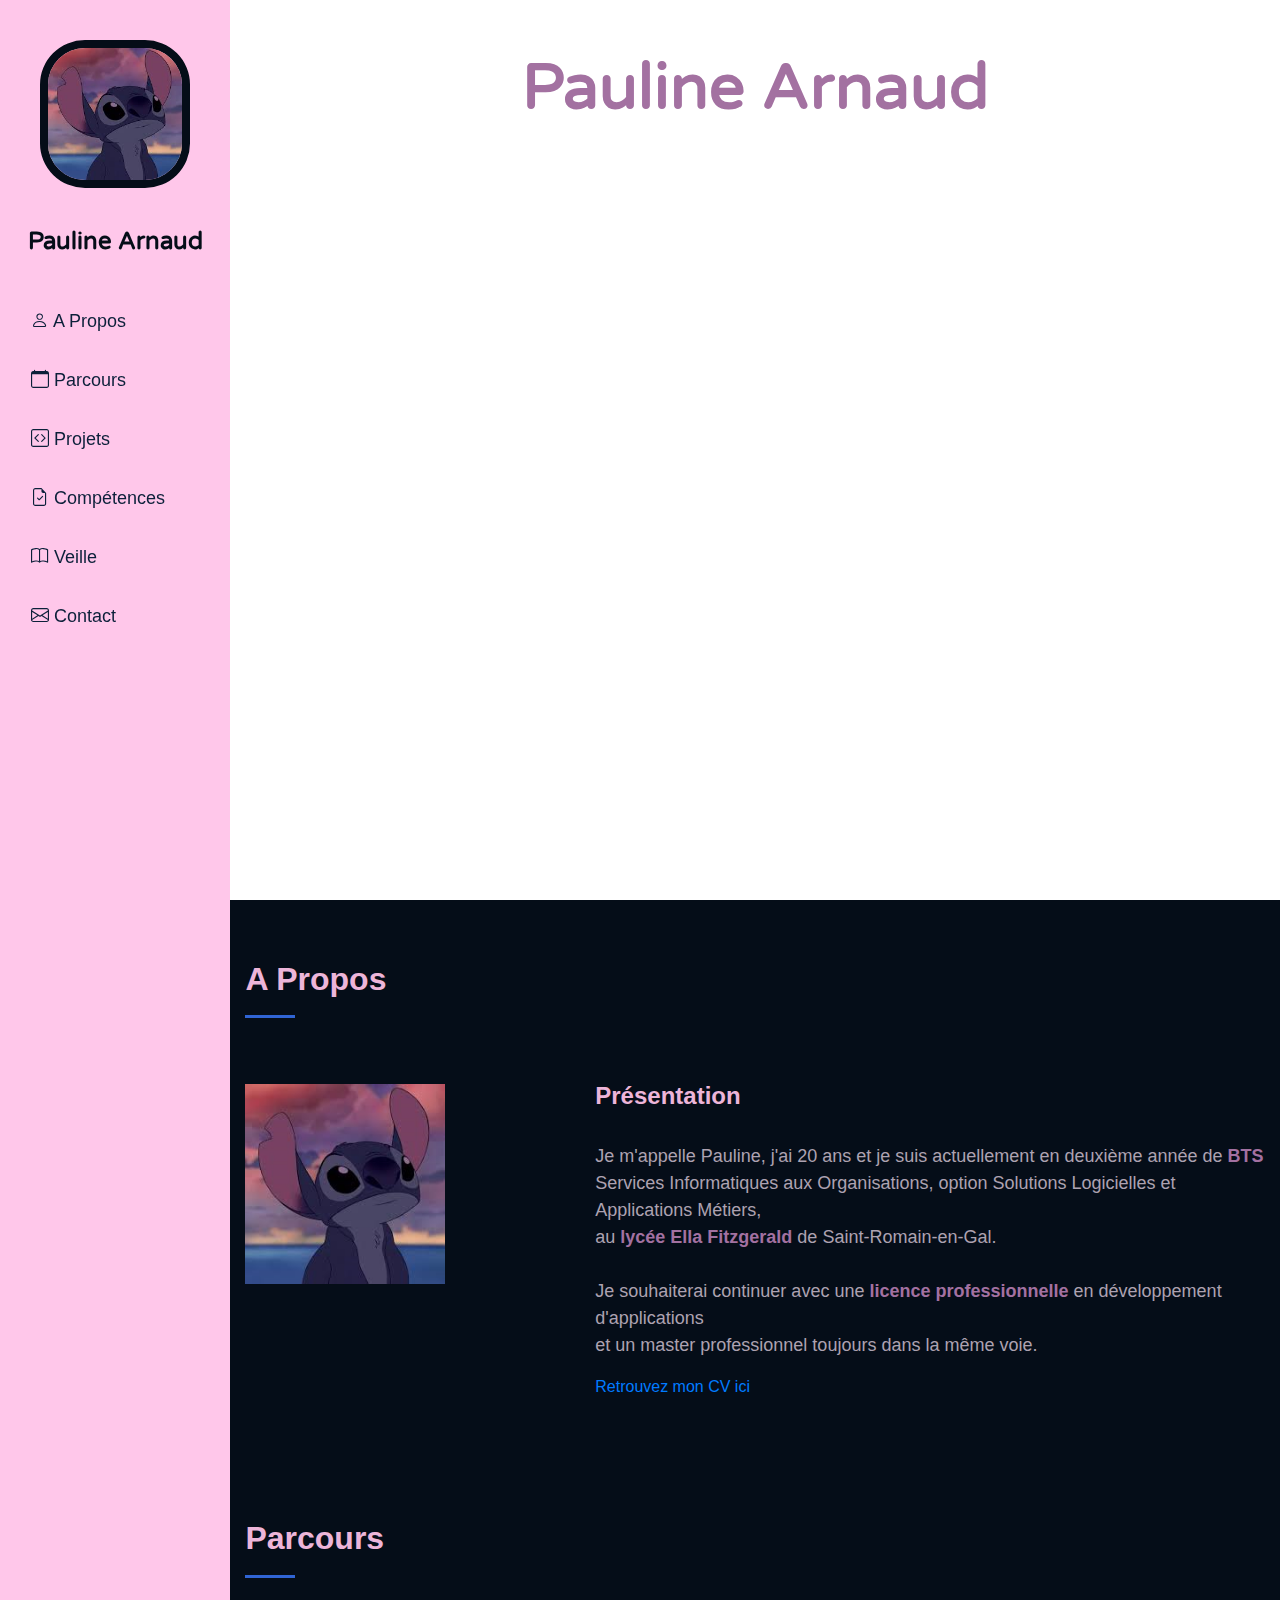
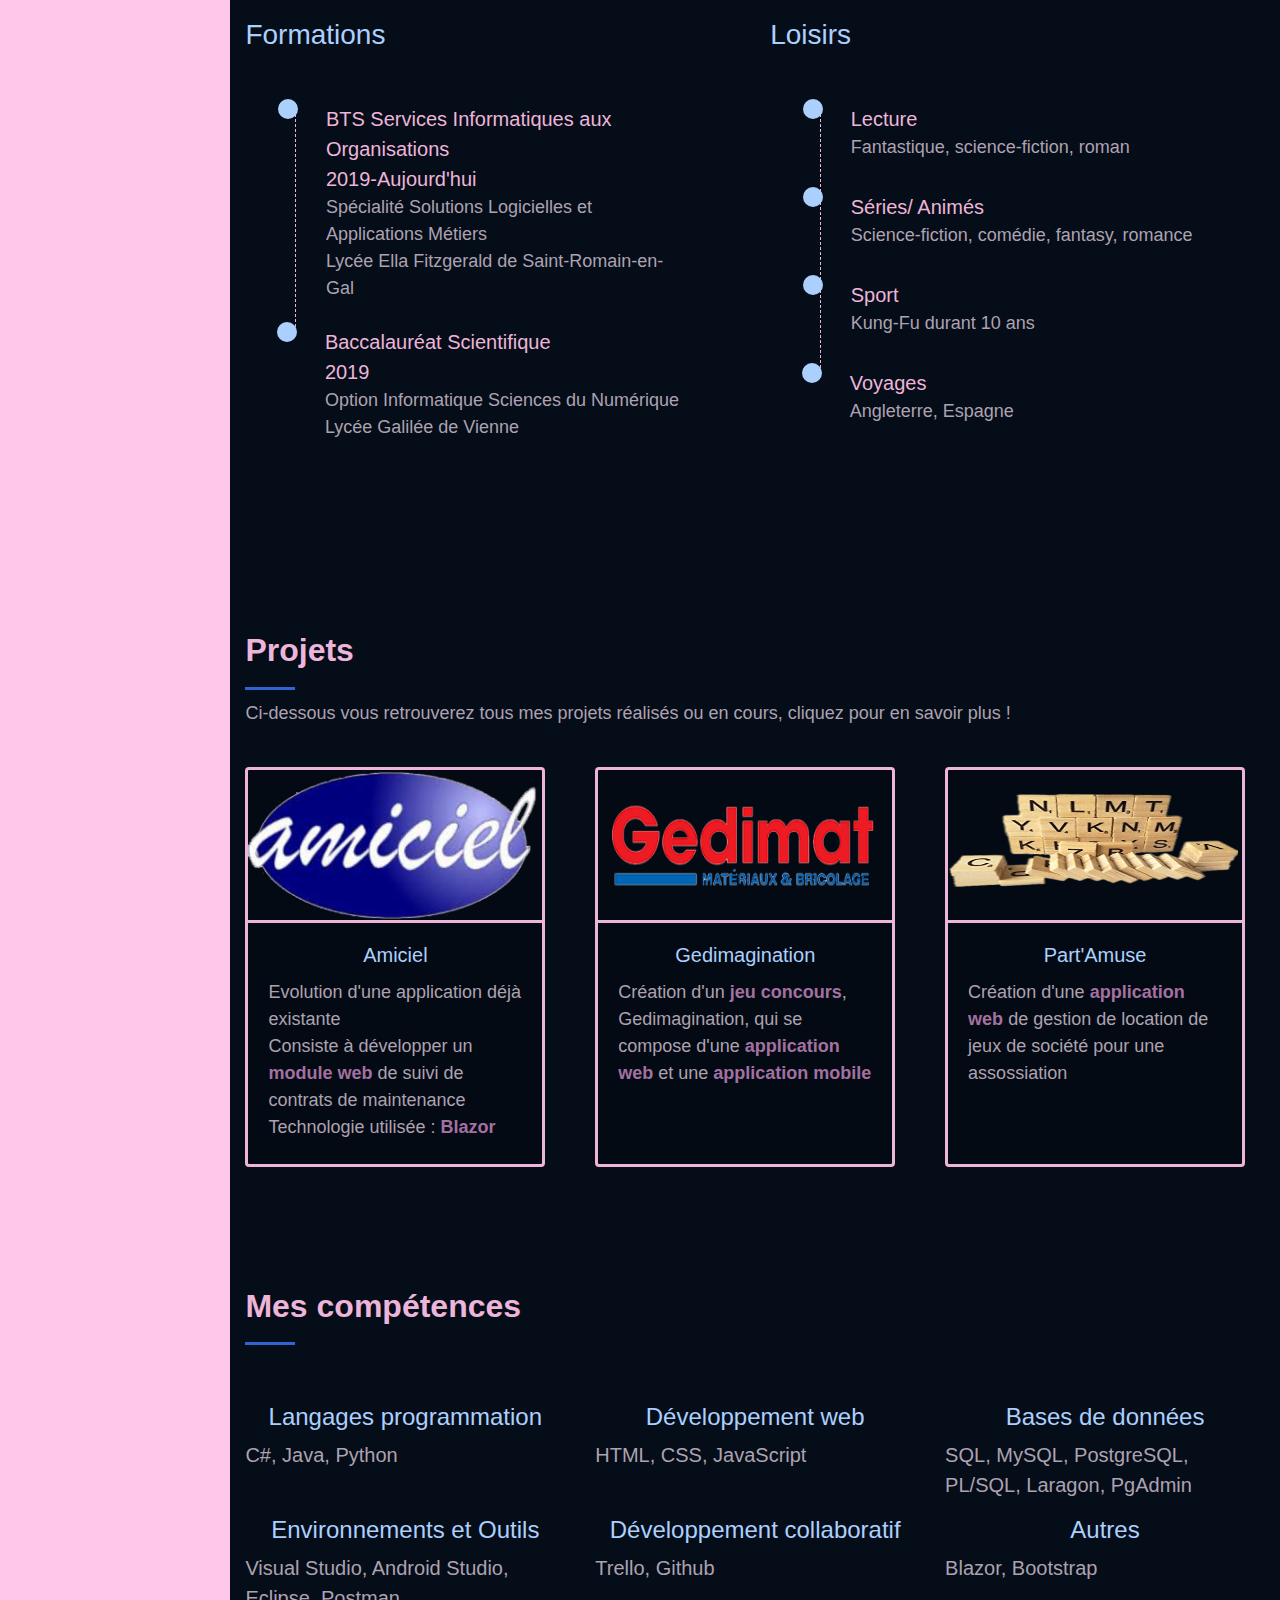
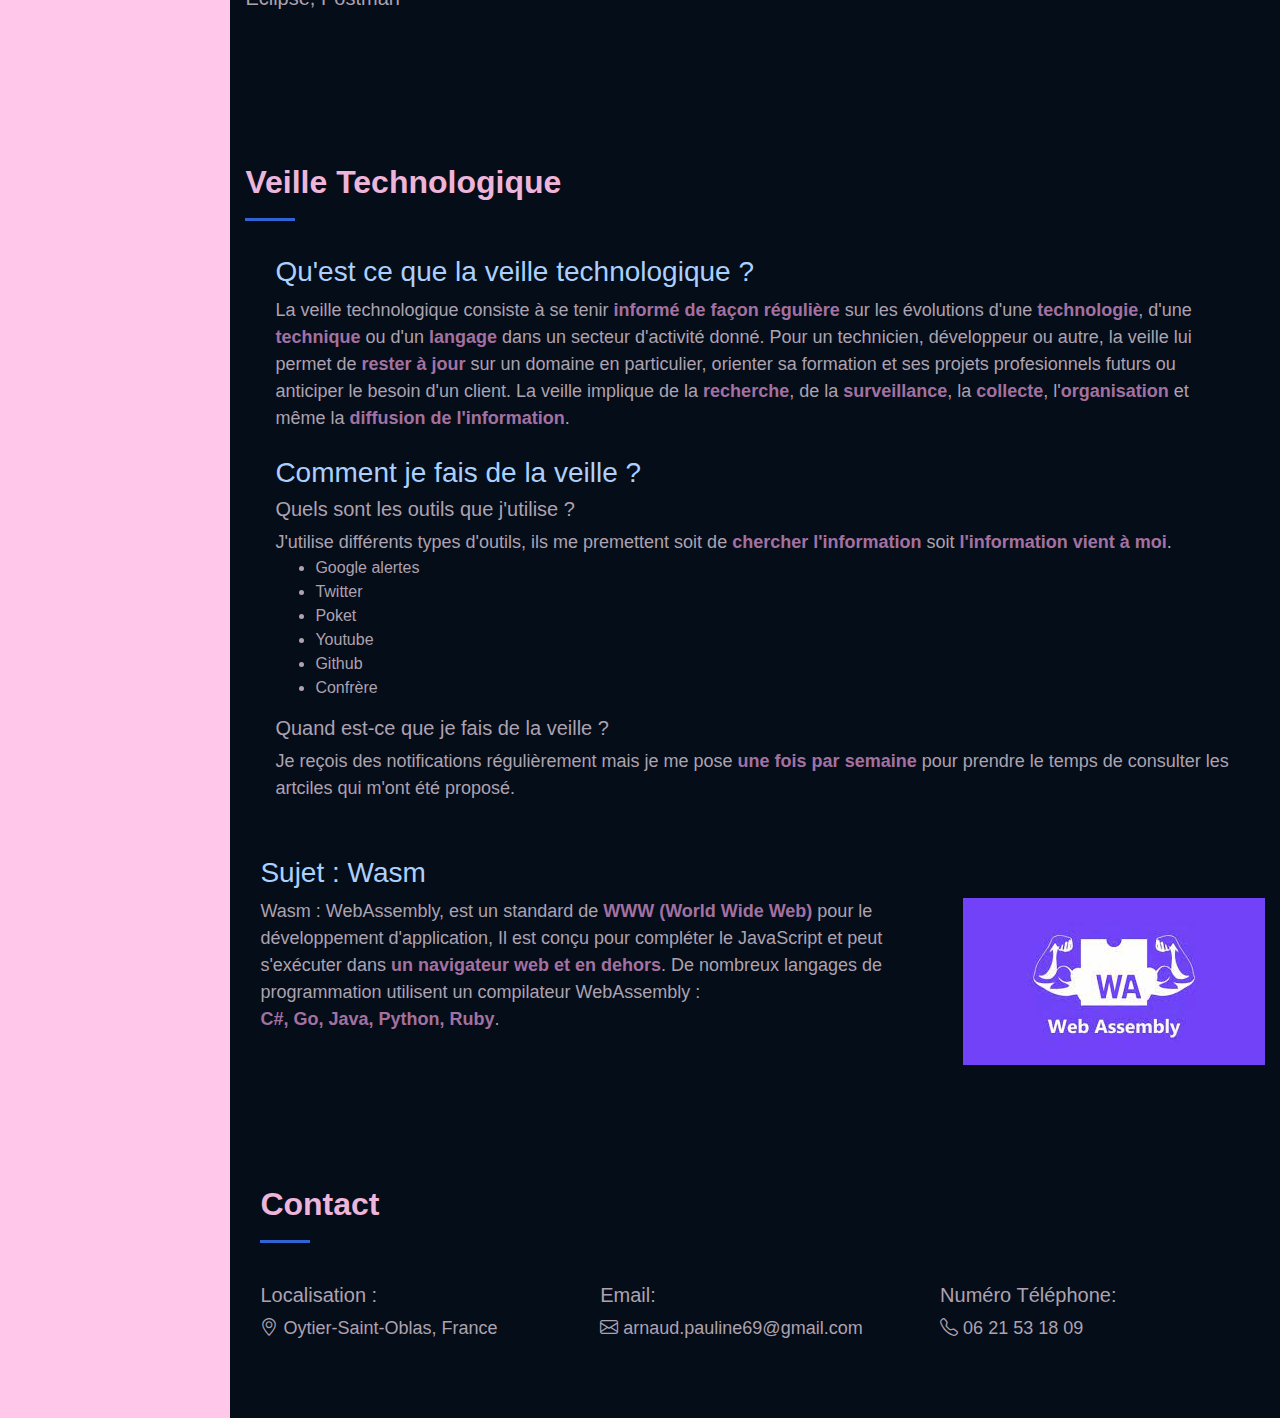
<file: index.html>
<!DOCTYPE html>
<html lang="fr">

    <head>
        <meta charset="utf-8">
        <meta content="width=device-width, initial-scale=1.0" name="viewport">
        <title>ARNAUD Pauline Portfolio</title>
        <link href="css/style.css" rel="stylesheet">
        <!-- <link href="bootstrap.min.css" rel="stylesheet"> -->
        <link rel="stylesheet" href="https://cdn.jsdelivr.net/npm/bootstrap-icons@1.4.0/font/bootstrap-icons.css">
        <link rel="stylesheet" href="https://stackpath.bootstrapcdn.com/bootstrap/4.4.1/css/bootstrap.min.css" integrity="sha384-Vkoo8x4CGsO3+Hhxv8T/Q5PaXtkKtu6ug5TOeNV6gBiFeWPGFN9MuhOf23Q9Ifjh" crossorigin="anonymous">

        <link rel="preconnect" href="https://fonts.gstatic.com">
        <link href="https://fonts.googleapis.com/css2?family=Varela+Round&display=swap" rel="stylesheet">

        <link rel="preconnect" href="https://fonts.gstatic.com">
        <link href="https://fonts.googleapis.com/css2?family=Sniglet&display=swap" rel="stylesheet">

    </head>

    <body>
        <!-- bryan -->
        <div class="grid">
            <div id="screen" class="screen-i"></div>
            <!-- ======= Header ======= -->
            <header id="header">
                <div id="navbar" class="d-flex flex-column position-fixed">
                    <div class="profile">
                        <img src="img/photo.png" alt="Pauline Arnaud" class="img-fluid">
                        <center><h1 class="text-light"><a href="index.html">Pauline Arnaud</a></h1></center>
                    </div>

                    <div class="sidebar" id="mysidebar">
                        <a href="#apropos"><i class="bi-person"></i> A Propos</a>
                        <a href="#parcours"><i class="bi-calendar"></i> Parcours</a>
                        <a href="#projets"><i class="bi-code-square"></i> Projets</a>
                        <a href="#competences"><i class="bi-file-earmark-check"></i> Compétences</a>
                        <a href="#veille"><i class="bi-book"></i> Veille</a>
                        <a href="#contact"><i class="bi-envelope"></i> Contact</a>
                        <a href="javascript:void(0);" class="icon" onclick="myFunction()"> Pauline Arnaud
                            <i class="fa fa-bars"></i>
                        </a>
                    </div>

                </div>
            </header>
            <!-- Fin Header -->
            <!-- bryan -->
            <div class="content">
                <!-- ======= Hero Section ======= -->
                <section id="hero">
                    <!-- class="d-flex flex-column justify-content-center align-items-center" -->
                    <div class="hero-container">
                        <!-- <img src="img/imgInterface.svg" alt="interface" class="img-fluid"> -->
                        <h1>Pauline Arnaud</h1>
                        <!-- <p>
                            Bienvenue sur mon Portfolio !
                        </p> -->
                        <div>
                            <span class="animation-sentence">Je suis Développeuse d'application</span>
                            <span class="animation-sentence">Je suis Développeuse web</span>
                        </div>
                    </div>
                </section>
                <!-- Fin Hero -->

                <main id="main">
                    <section id="apropos" class="apropos">
                        <div class="container">
                            <div class="section-title">
                                <h2>A Propos</h2>
                            </div>
                    
                            <div class="row">
                                <div class="col-lg-4">
                                    <img src="img/photo.png" class="img-fluid" alt="Arnaud Pauline" id="matete">
                                </div>
                                <div class="col-lg-8 pt-4 pt-lg-0 content">
                                    <br><h3>Présentation</h3><br>
                                    <p>
                                        Je m'appelle Pauline, j'ai 20 ans et je suis actuellement en deuxième année de <strong>BTS</strong> Services Informatiques aux Organisations, option Solutions Logicielles et Applications Métiers,</br> au <strong>lycée Ella Fitzgerald</strong> de Saint-Romain-en-Gal.</br></br>
                                        Je souhaiterai continuer avec une <strong>licence professionnelle</strong> en développement d'applications</br>et un master professionnel toujours dans la même voie.
                                    </p>
                                    <div class="row">
                                        <div class="col-lg-6">
                                            <a href="documents/CV-ArnaudPauline.pdf" style="text-decoration:none;" target="_blank">Retrouvez mon CV ici</a>
                                        </div>
                                    </div>
                                </div>
                            </div>
                        </div>
                    </section>
                    <!-- Fin A Propos Section -->

                    <!-- ======= Parcours Section ======= -->
                    <section id="parcours" class="parcours">
                        <div class="container">

                            <div class="section-title">
                                <h2>Parcours</h2>
                            </div>
                            <div class="row">
                                <div class="col-lg-6">
                                    <h3 class="parcours-title">Formations</h3>
                                    <div class="rightbox">
                                        <div class="rb-container">
                                            <ul class="rb">
                                                <li class="rb-item" ng-repeat="itembx">
                                                    <div class="timestamp">
                                                    BTS Services Informatiques aux Organisations<br> 2019-Aujourd'hui
                                                    </div>
                                                    <div class="item-title">
                                                        Spécialité Solutions Logicielles et Applications Métiers</br>
                                                        Lycée Ella Fitzgerald de Saint-Romain-en-Gal
                                                    </div>
                                                </li>
                                                <li class="rb-item" ng-repeat="itembx">
                                                    <div class="timestamp">
                                                    Baccalauréat Scientifique<br> 2019
                                                    </div>
                                                    <div class="item-title">Option Informatique Sciences du Numérique</br>
                                                        Lycée Galilée de Vienne
                                                    </div>
                                                </li>
                                            </ul>
                                        </div>
                                    </div>
                                </div>
                                <div class="col-lg-6">
                                    <h3 class="parcours-title">Loisirs</h3>
                                    <div class="rightbox-2">
                                        <div class="rb-container">
                                            <ul class="rb">
                                                <li class="rb-item" ng-repeat="itembx">
                                                    <div class="timestamp">
                                                        Lecture
                                                        <p class="item-title">
                                                            Fantastique, science-fiction, roman
                                                        </p>
                                                    </div>
                                                </li>
                                                <li class="rb-item" ng-repeat="itembx">
                                                    <div class="timestamp">
                                                        Séries/ Animés
                                                        <p class="item-title">
                                                            Science-fiction, comédie, fantasy, romance
                                                        </p>
                                                    </div>
                                                </li>
                                                <li class="rb-item" ng-repeat="itembx">
                                                    <div class="timestamp">
                                                        Sport
                                                        <p class="item-title">
                                                            Kung-Fu durant 10 ans
                                                        </p>
                                                    </div>
                                                </li>
                                                <li class="rb-item" ng-repeat="itembx">
                                                    <div class="timestamp">
                                                        Voyages
                                                        <p class="item-title">
                                                            Angleterre, Espagne
                                                        </p>
                                                    </div>
                                                </li>
                                            </ul>
                                        </div>
                                    </div>
                                </div>
                            </div>
                        </div>                    
                    </section>
                    <!-- Fin Parcours Section -->


                    <!-- ======= Projets Section ======= -->
                    <section id="projets" class="projets section-bg">
                        <div class="container">
                            <div class="section-title">
                                <h2>Projets</h2>
                                <p>Ci-dessous vous retrouverez tous mes projets réalisés ou en cours, cliquez pour en savoir plus !</p>
                            </div>

                            <div class="row projets-container" id="bcd">
                                <div class="col-lg-4 col-md-6 projets-item">
                                    <div class="card" id="cardtest">
                                        <a href="projet_amiciel.html" title="En savoir plus"><img src="img/amiciel2.0.jpg" class="card-img-top" alt="logo amiciel"></a>
                                        <div class="card-body">
                                            <h5 class="card-title">Amiciel</h5>
                                            <p class="card-text">Evolution d'une application déjà existante<br>Consiste à développer un <strong>module web</strong> de suivi de contrats de maintenance</br>Technologie utilisée : <strong>Blazor</strong></p>
                                        </div>
                                    </div>
                                </div>
                                
                                <div class="col-lg-4 col-md-6 projets-item">
                                    <div class="card" id="cardtest">
                                        <a href="projet_gedimat.html" title="En savoir plus"><img src="img/gedimat2.0.png" class="card-img-top" alt="logo gedimat"></a>
                                        <div class="card-body">
                                          <h5 class="card-title">Gedimagination</h5>
                                          <p class="card-text">Création d'un <strong>jeu concours</strong>, Gedimagination, qui se compose d'une <strong>application web</strong> et une <strong>application mobile</strong></p>
                                        </div>
                                    </div>
                                </div>

                                <div class="col-lg-4 col-md-6 projets-item">
                                    <div class="card" id="cardtest">
                                        <a href="projet_partAmuse.html" title="En savoir plus"><img src="img/PartAmuse.png" class="card-img-top" alt="image jeux de societe"></a>
                                        <div class="card-body">
                                          <h5 class="card-title">Part'Amuse</h5>
                                          <p class="card-text">Création d'une <strong>application web</strong> de gestion de location de <strong></strong>jeux de société</strong> pour une assossiation</p>
                                        </div>
                                    </div>
                                </div>
                                
                            </div>
                        </div>
                    </section>
                    <!-- Fin Projets Section -->


                    <!-- ======= Mes compétences Section ======= -->
                    <section id="competences" class="competences section-bg">
                        <div class="container">

                            <div class="section-title">
                                <h2>Mes compétences</h2></br></br>
                                <div class="row">
                                    <div class="col-lg-4 col-md-12 col-sm-12">
                                        <h4 class="text-center">Langages programmation</h4>
                                        <span class="lead">C#, Java, Python</span>
                                    </div>
                                    <div class="col-lg-4 col-md-12 col-sm-12">
                                        <h4 class="text-center">Développement web</h4>
                                        <span class="lead">HTML, CSS, JavaScript</span>
                                    </div>
                                    <div class="col-lg-4 col-md-12 col-sm-12">
                                        <h4 class="text-center">Bases de données</h4>
                                        <span class="lead">SQL, MySQL, PostgreSQL, PL/SQL, Laragon, PgAdmin</span>
                                    </div>
                                </div>
                                <div class="row mt-3">
                                    <div class="col-lg-4 col-md-12 col-sm-12">
                                        <h4 class="text-center">Environnements et Outils</h4>
                                        <span class="lead">Visual Studio, Android Studio, Eclipse, Postman</span>
                                    </div>
                                    <div class="col-lg-4 col-md-12 col-sm-12">
                                        <h4 class="text-center">Développement collaboratif</h4>
                                        <span class="lead">Trello, Github</span>
                                    </div>
                                    <div class="col-lg-4 col-md-12 col-sm-12">
                                        <h4 class="text-center">Autres</h4>
                                        <span class="lead">Blazor, Bootstrap</span>
                                    </div>
                                </div>
                            </div>
                        </div>
                    </section>
                    <!-- Fin Mes compétences Section -->


                    <!-- ======= Veilles Section ======= -->
                    <section id="veille" class="veille">
                        <div class="container">
                            <div class="section-title">
                                <h2>Veille Technologique</h2></br>
                                <div class="container">
                                    <div class="col-lg-12">
                                        <h3>Qu'est ce que la veille technologique ?</h3>
                                        <p>La veille technologique consiste à se tenir <strong>informé de façon régulière</strong> sur les évolutions d'une <strong>technologie</strong>, d'une <strong>technique</strong> ou d'un <strong>langage</strong> dans un secteur d'activité donné.
                                            Pour un technicien, développeur ou autre, la veille lui permet de <strong>rester à jour</strong> sur un domaine en particulier, orienter sa formation et ses projets profesionnels futurs ou anticiper le besoin d'un client. 
                                            La veille implique de la <strong>recherche</strong>, de la <strong>surveillance</strong>, la <strong>collecte</strong>, l'<strong>organisation</strong> et même la <strong>diffusion de l'information</strong>.
                                        </p>
                                    </div></br>
                                    <div class="col-lg-12">
                                        <h3>Comment je fais de la veille ?</h3>
                                        <h5>Quels sont les outils que j'utilise ?</h5>
                                        <p>J'utilise différents types d'outils, ils me premettent soit de <strong>chercher l'information</strong> soit <strong>l'information vient à moi</strong>.</p>
                                        <ul class="list-outils">
                                            <li><a href="https://www.dotnetcurry.com/aspnet-core/realtime-app-using-blazor-webassembly-signalr-csharp9" class="link">Google alertes</a></li>
                                            <li><a href="https://twitter.com/microsoftfrance?ref_src=twsrc%5Egoogle%7Ctwcamp%5Eserp%7Ctwgr%5Eauthor" class="link">Twitter</a></li>
                                            <li><a href="https://www.jesuisundev.com/comprendre-webassembly-en-5-minutes/" class="link">Poket</a></li>
                                            <li><a href="https://www.youtube.com/channel/UCjF3nhEiIUdXZ-XIuF_ys1g" class="link">Youtube</a></li>
                                            <li><a href="https://github.com/dotnet/blazor" class="link">Github</a></li>
                                            <li>Confrère</li>
                                        </ul>
                                        <h5>Quand est-ce que je fais de la veille ?</h5>
                                        <p>Je reçois des notifications régulièrement mais je me pose <strong>une fois par semaine</strong> pour prendre le temps de consulter les artciles qui m'ont été proposé.</p></br>
                                    </div>
                                </div>
                                <!-- <a href="veille.html" title="En savoir plus"><img src="img/photo.png" class="img-fluid"></a>  -->
                            </div>
                            <div class="col-lg-12">
                                <h3>Sujet : Wasm</h3>
                                <div class="veille-links row">
                                    <p class="col-lg 6">
                                        Wasm : WebAssembly, est un standard de <strong>WWW (World Wide Web)</strong> pour le développement d'application, Il est conçu pour compléter le JavaScript et peut s'exécuter dans <strong>un navigateur web et en dehors</strong>. De nombreux langages de programmation utilisent un compilateur WebAssembly :</br><strong>C#, Go, Java, Python, Ruby</strong>.
                                    </p>
                                    <img src="img/wasm.jpg" class="img-fluid">
                                </div>
                            </div>
                        </div>
                    </section>
                    <!-- Fin Veilles Section -->

                </main>
                <!-- Fin #main -->

                <!-- ======= Footer ======= -->
                <footer id="footer">
                    <div class="container">
                        <!-- ======= Contact Section ======= -->
                        <section id="contact" class="contact">
                            <div class="container">
                                <div class="section-title">
                                    <h2>Contact</h2>
                                </div>
                                <div class="row">
                                    <div class="col-lg-4 info">
                                        <div class="address">
                                            <h5>Localisation :</h4>
                                            <p><i class="bi-geo-alt"></i> Oytier-Saint-Oblas, France</p>
                                        </div>
                                    </div>
                                    <div class="col-lg-4">
                                        <div class="email">
                                            <h5>Email:</h4>
                                            <p><i class="bi-envelope"></i> arnaud.pauline69@gmail.com</p>
                                        </div>
                                    </div>
                                    <div class="col-lg-4">
                                        <div class="phone">
                                            
                                            <h5>Numéro Téléphone:</h4>
                                            <p><i class="bi-telephone"></i> 06 21 53 18 09</p>
                                        </div>
                                    </div>
                                </div>
                            </div>
                        </section>
                        <!-- Fin Contact Section -->
                    </div>
                </footer>
                <script src="js/script.js"></script>
            </div>
        </div>
    </body>

</html>
</file>
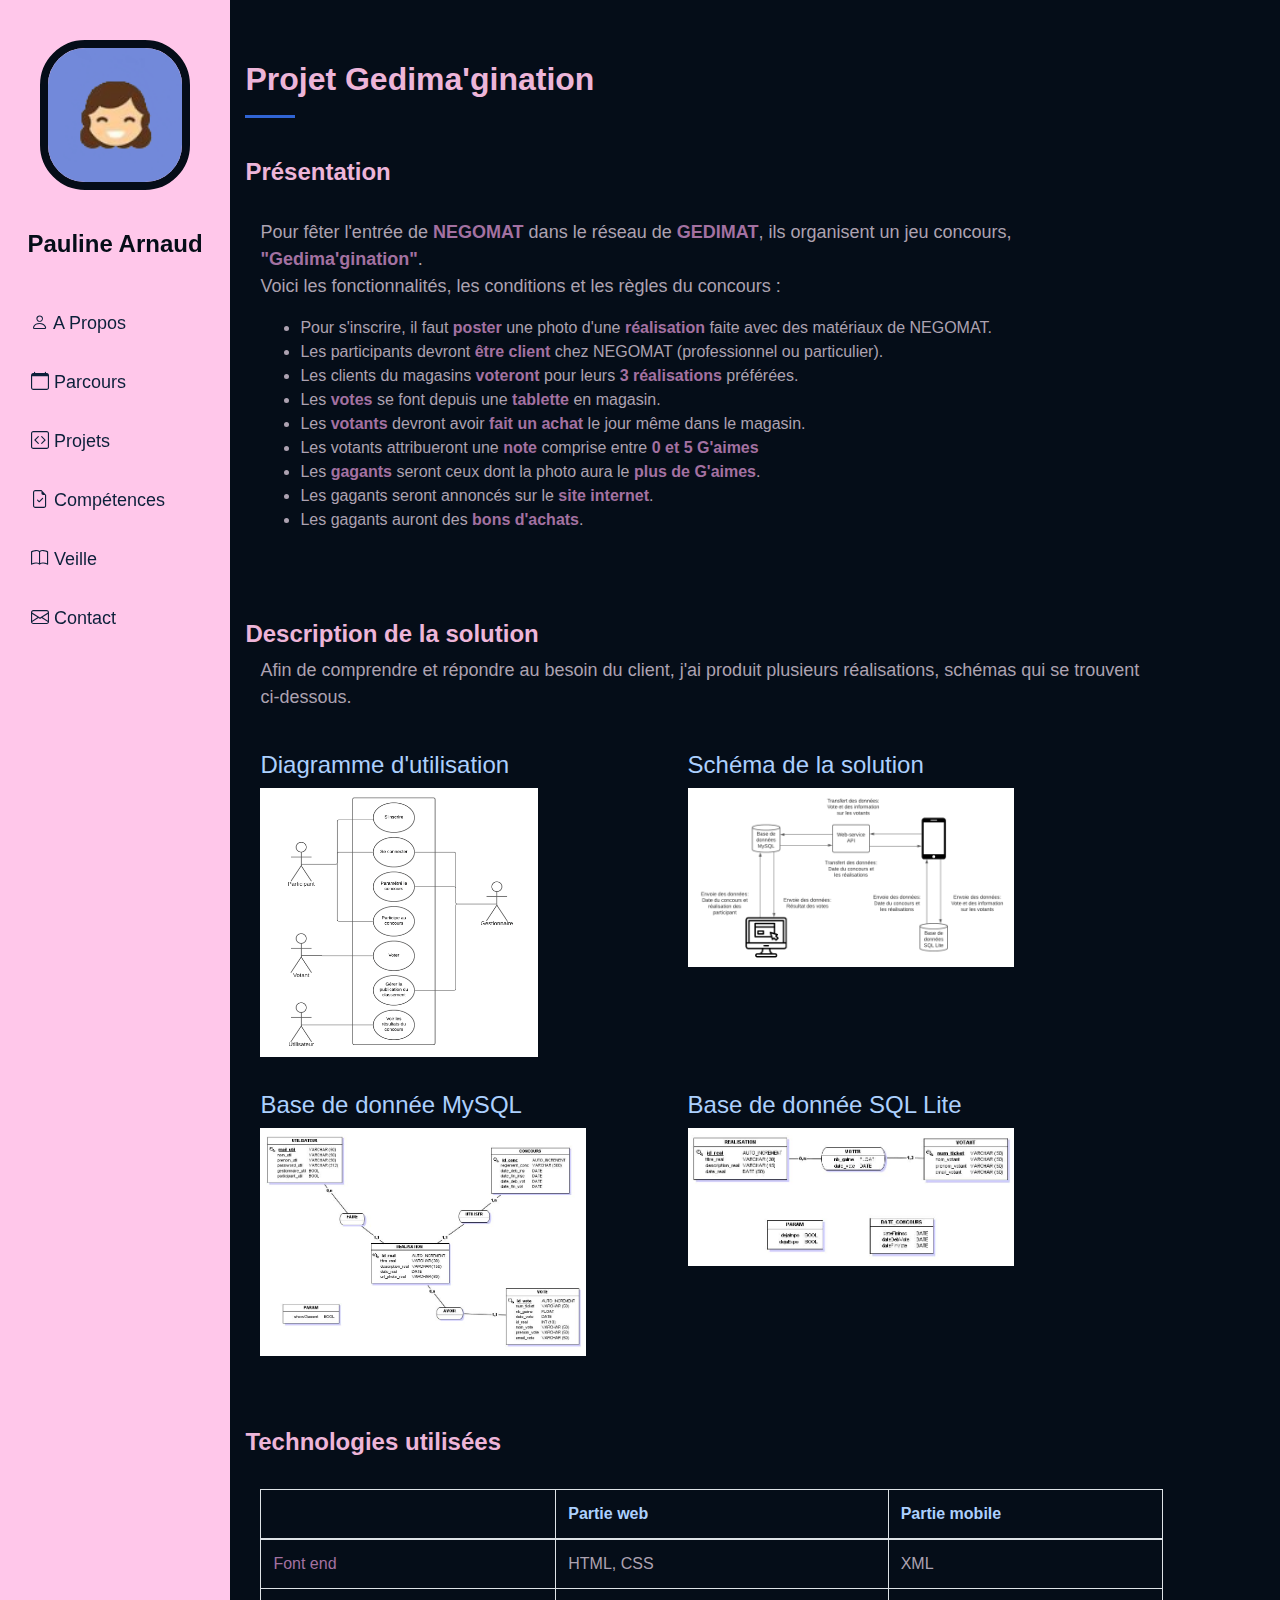
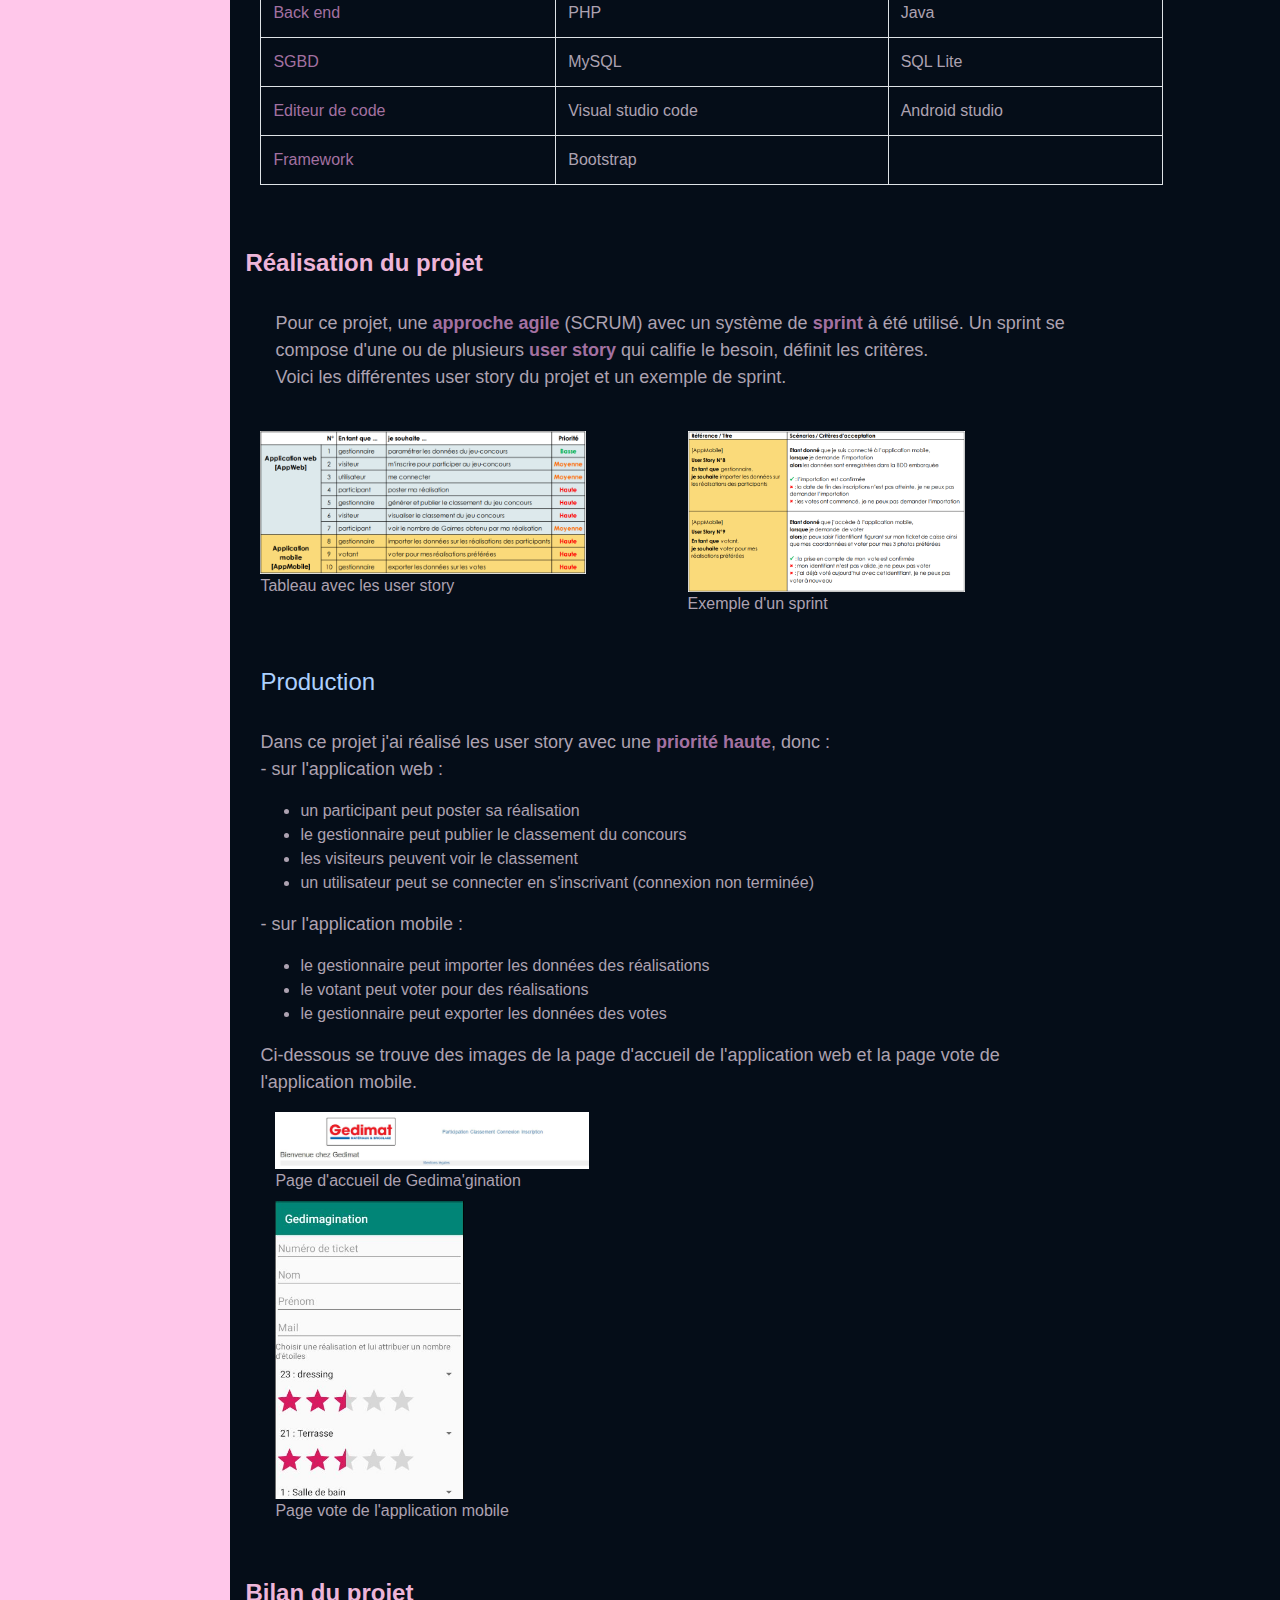
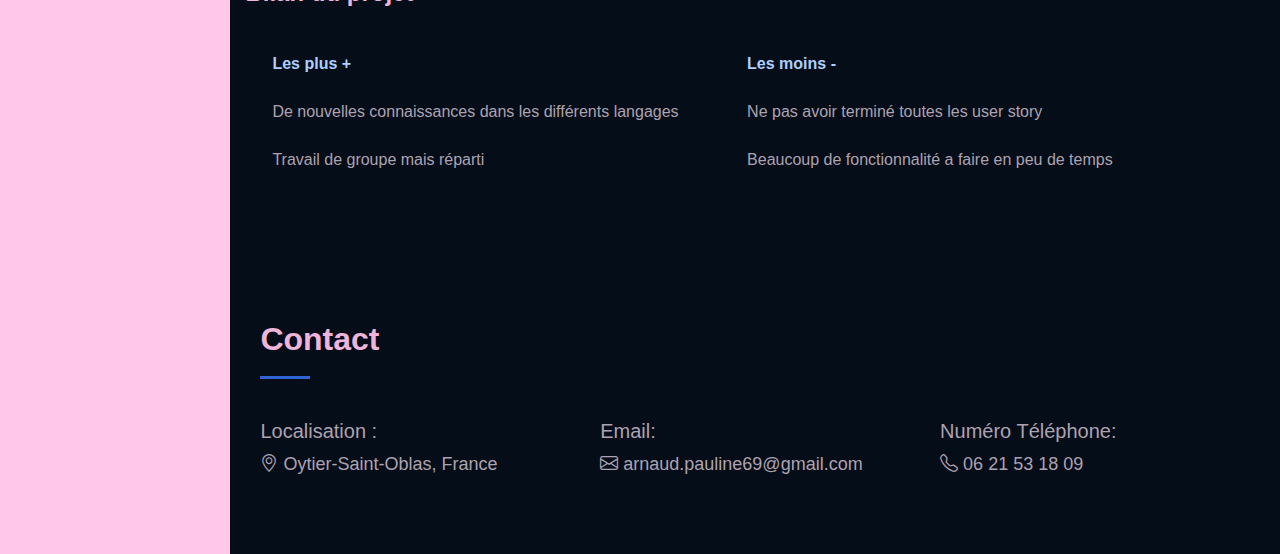
<file: projet_gedimat.html>
<!DOCTYPE html>
<html lang="fr">

    <head>
        <meta charset="utf-8">
        <meta content="width=device-width, initial-scale=1.0" name="viewport">
        <title>ARNAUD Pauline Portfolio projet Gedimagination</title>
        <!-- Fichier CSS -->
        <meta name="viewport" content="width=device-width, initial-scale=1, shrink-to-fit=no">
        <link href="css/style.css" rel="stylesheet">
        <link rel="stylesheet" href="https://stackpath.bootstrapcdn.com/bootstrap/4.4.1/css/bootstrap.min.css" integrity="sha384-Vkoo8x4CGsO3+Hhxv8T/Q5PaXtkKtu6ug5TOeNV6gBiFeWPGFN9MuhOf23Q9Ifjh" crossorigin="anonymous">
        <link rel="stylesheet" href="https://cdn.jsdelivr.net/npm/bootstrap-icons@1.4.0/font/bootstrap-icons.css">
    </head>

<body>
    <div class="grid">
        <div id="screen" class="screen-i"></div>
        <!-- ======= Header ======= -->
        <header id="header">
            <div id="navbar" class="d-flex flex-column position-fixed">
                <div class="profile">
                    <img src="img/avatar.png" alt="Pauline Arnaud" class="img-fluid">
                    <center><h1 class="text-light"><a href="index.html">Pauline Arnaud</a></h1></center>
                </div>
                <div class="sidebar" id="mysidebar">
                    <a href="index.html#apropos"><i class="bi-person"></i> A Propos</a>
                    <a href="index.html#parcours"><i class="bi-calendar"></i> Parcours</a>
                    <a href="index.html#projets"><i class="bi-code-square"></i> Projets</a>
                    <a href="index.html#competences"><i class="bi-file-earmark-check"></i> Compétences</a>
                    <a href="index.html#veille"><i class="bi-book"></i> Veille</a>
                    <a href="index.html#contact"><i class="bi-envelope"></i> Contact</a>
                    <a href="javascript:void(0);" class="icon" onclick="myFunction()"> Pauline Arnaud
                        <i class="fa fa-bars"></i>
                    </a>
                </div>
            </div>
        </header><!-- Fin Header -->
        <div class="content">
            <main id="main">
                <!-- ======= A Propos Section ======= -->
                <section id="apropos" class="apropos">
                    <div class="container">
                        <div class="section-title">
                            <h2>Projet Gedima'gination</h2>
                        </div>
                        <div class="row">
                            <div class="col-lg-11 content">
                                <h3>Présentation</h3></br>
                                <div class="col-lg-12 content">
                                    <p>
                                        Pour fêter l'entrée de <strong>NEGOMAT</strong> dans le réseau de <strong>GEDIMAT</strong>, ils organisent un jeu concours, <strong>"Gedima'gination"</strong>.</br>
                                        Voici les fonctionnalités, les conditions et les règles du concours :
                                    </p>
                                    <ul style="list-style-type: disc;">
                                        <li>Pour s'inscrire, il faut <strong>poster</strong> une photo d'une <strong>réalisation</strong> faite avec des matériaux de NEGOMAT.</li>
                                        <li>Les participants devront <strong>être client</strong> chez NEGOMAT (professionnel ou particulier).</li>
                                        <li>Les clients du magasins <strong>voteront</strong> pour leurs <strong>3 réalisations</strong> préférées.</li>
                                        <li>Les <strong>votes</strong> se font depuis une <strong>tablette</strong> en magasin.</li>
                                        <li>Les <strong>votants</strong> devront avoir <strong>fait un achat</strong> le jour même dans le magasin.</li>
                                        <li>Les votants attribueront une <strong>note</strong> comprise entre <strong>0 et  5 G'aimes</strong></li>
                                        <li>Les <strong>gagants</strong> seront ceux dont la photo aura le <strong>plus de G'aimes</strong>.</li>
                                        <li>Les gagants seront annoncés sur le <strong>site internet</strong>.</li>
                                        <li>Les gagants auront des <strong>bons d'achats</strong>.</li>
                                    </ul></br>
                                </div>
                            </div>

                            <div class="row">

                            </div>
                            <div class="col-lg-11 content"></br></br>
                                <h3>Description de la solution</h3>
                                <div class="col-lg-12 content">
                                    <p>
                                        Afin de comprendre et répondre au besoin du client, j'ai produit plusieurs réalisations, schémas qui se trouvent ci-dessous.
                                    </p>
                                </div>
                                <div class="col-lg-11 content"></br>
                                    <div class="content row">
                                        <div class="col-lg-5">
                                            <h4>Diagramme d'utilisation</h4>
                                            <img src="img/Diagramme classe.png" class="img-fluid" alt="Diagramme d'utilisation" id="myImg5">
                                            <div id="myModal5" class="modal">
                                                <span class="close" style="color: #3064D4; font-size: 55px; text-shadow: none;">&times;</span>
                                                <img class="modal-content" id="imgDut">
                                                <div id="caption5" style="margin-left: 20%;"></div>
                                            </div>
                                        </div>
                                        <div class="col-lg-1"></div>
                                        <div class="col-lg-5">
                                            <h4>Schéma de la solution</h4>
                                            <img src="img/schemasolu.png" class="img-fluid" alt="Schéma de la solution" id="myImg6">
                                            <div id="myModal6" class="modal">
                                                <span class="close" style="color: #3064D4; font-size: 55px; text-shadow: none;">&times;</span>
                                                <img class="modal-content" id="imgSsol">
                                                <div id="caption6" style="margin-left: 20%;"></div>
                                            </div>
                                        </div>
                                    </div>
                                    <div class="content row">
                                        <div class="col-lg-5">
                                            </br><h4>Base de donnée MySQL</h4>
                                            <img src="img/MCD_Gedimat_MySQL.JPG" class="img-fluid" alt="base de donnee mysql" id="myImg7">
                                            <div id="myModal7" class="modal">
                                                <span class="close" style="color: #3064D4; font-size: 55px; text-shadow: none;">&times;</span>
                                                <img class="modal-content" id="imgMySQL">
                                                <div id="caption7" style="margin-left: 20%;"></div>
                                            </div>
                                        </div>
                                        <div class="col-lg-1"></div>
                                        <div class="col-lg-5">
                                            </br><h4>Base de donnée SQL Lite</h4>
                                            <img src="img/MCD_Gedimat_SQLLite.JPG" class="img-fluid" alt="base de donnee sql lite" id="myImg8">
                                            <div id="myModal8" class="modal">
                                                <span class="close" style="color: #3064D4; font-size: 55px; text-shadow: none;">&times;</span>
                                                <img class="modal-content" id="imgSQLLite">
                                                <div id="caption8" style="margin-left: 20%;"></div>
                                            </div>
                                        </div>
                                    </div> 
                                </div>
                            </div>
                            
                            <div class="col-lg-11 content">
                            </br></br></br><h3>Technologies utilisées</h3></br>
                                <div class="col-lg-12 content">
                                    <div class="table-responsive">
                                        <table class="table table-bordered" id="tbl-biln">
                                            <thead>
                                                <tr>
                                                    <th></th>
                                                    <th>Partie web</th>
                                                    <th>Partie mobile</th>
                                                </tr>
                                            </thead>
                                            <tbody>
                                                <tr>
                                                    <td style="color: #A371A1;">Font end</td>
                                                    <td>HTML, CSS</td>
                                                    <td>XML</td>
                                                </tr>
                                                <tr>
                                                    <td style="color: #A371A1;">Back end</td>
                                                    <td>PHP</td>
                                                    <td>Java</td>
                                                </tr>
                                                <tr>
                                                    <td style="color: #A371A1;">SGBD</td>
                                                    <td>MySQL</td>
                                                    <td>SQL Lite</td>
                                                </tr>
                                                <tr>
                                                    <td style="color: #A371A1;">Editeur de code</td>
                                                    <td>Visual studio code</td>
                                                    <td>Android studio</td>
                                                </tr>
                                                <tr>
                                                    <td style="color: #A371A1;">Framework</td>
                                                    <td>Bootstrap</td>
                                                    <td></td>
                                                </tr>
                                            </tbody>
                                        </table>
                                    </div>
                                </div>
                            </div>

                            <div class="col-lg-11 content"></br></br>
                                <h3>Réalisation du projet</h3>
                                <div class="col-lg-11 content">
                                    <div class="col-lg-12 content"></br>
                                        <p>
                                            Pour ce projet, une <strong>approche agile</strong> (SCRUM) avec un système de <strong>sprint</strong> à été utilisé. 
                                            Un sprint se compose d'une ou de plusieurs <strong>user story</strong> qui califie le besoin, définit les critères.</br>
                                            Voici les différentes user story du projet et un exemple de sprint.
                                        </p></br>
                                    </div>
                                    <div class="content row">
                                        <div class="col-lg-5">
                                            <img src="img/userstory.PNG" class="img-fluid" alt="Tableau avec les user story" id="myImg9">
                                            <div id="myModal9" class="modal">
                                                <span class="close" style="color: #3064D4; font-size: 55px; text-shadow: none;">&times;</span>
                                                <img class="modal-content" id="imgUSty">
                                                <div id="caption9" style="margin-left: 20%;"></div>
                                            </div>
                                            <label for="name">Tableau avec les user story</label>
                                        </div>
                                        <div class="col-lg-1"></div>
                                        <div class="col-lg-5">
                                            <img src="img/sprint.PNG" class="img-fluid" alt="Exemple d'un sprint" id="myImg10">
                                            <div id="myModal10" class="modal">
                                                <span class="close" style="color: #3064D4; font-size: 55px; text-shadow: none;">&times;</span>
                                                <img class="modal-content" id="imgSprint">
                                                <div id="caption10" style="margin-left: 20%;"></div>
                                            </div>
                                            <label for="name">Exemple d'un sprint</label>
                                        </div>
                                    </div>
                                </div>
                            </div>

                            <div class="col-lg-11 content">
                                <div class="col-lg-11 content"></br></br>
                                    <h4>Production</h4></br>
                                    <p>
                                        Dans ce projet j'ai réalisé les user story avec une <strong>priorité haute</strong>, donc : </br>
                                        - sur l'application web :
                                    </p>
                                    <ul style="list-style-type: disc;">
                                        <li>un participant peut poster sa réalisation</li>
                                        <li>le gestionnaire peut publier le classement du concours</li>
                                        <li>les visiteurs peuvent voir le classement</li>
                                        <li>un utilisateur peut se connecter en s'inscrivant (connexion non terminée)</li>
                                    </ul>
                                    <p>
                                        - sur l'application mobile :
                                    </p>
                                    <ul style="list-style-type: disc;">
                                        <li>le gestionnaire peut importer les données des réalisations</li>
                                        <li>le votant peut voter pour des réalisations</li>
                                        <li>le gestionnaire peut exporter les données des votes</li>
                                    </ul>
                                    <p>
                                        Ci-dessous se trouve des images de la page d'accueil de l'application web et la page vote de l'application mobile.
                                    </p>
                                    <div class="content">
                                        <div class="col-lg-5">
                                            <img src="img//Captureacgedi.JPG" class="img-fluid" alt="Page d'accueil de Gedima'gination" id="myImg11">
                                            <div id="myModal11" class="modal">
                                                <span class="close" style="color: #3064D4; font-size: 55px; text-shadow: none;">&times;</span>
                                                <img class="modal-content" id="imgPgGedi">
                                                <div id="caption11" style="margin-left: 20%;"></div>
                                            </div>
                                            <label for="name">Page d'accueil de Gedima'gination<label>
                                        </div>
                                        <div class="col-lg-5">
                                            <img src="img/pageVote.JPG" class="img-fluid" alt="Page vote de l'application mobile" id="myImg12">
                                            <div id="myModal12" class="modal">
                                                <span class="close" style="color: #3064D4; font-size: 55px; text-shadow: none;">&times;</span>
                                                <img class="modal-content" id="imgPgVot">
                                                <div id="caption12" style="margin-left: 20%;"></div>
                                            </div>
                                            <label for="name">Page vote de l'application mobile</label>
                                        </div>
                                    </div>
                                </div>
                            </div>
                            

                            <div class="col-lg-12 pt-5 pt-lg-0 content">
                                </br></br><h3>Bilan du projet</h3></br>
                                <div class="col-lg-11 content">
                                    <div class="table-responsive">
                                        <table class="table table-borderless" id="tbl-biln">
                                            <thead>
                                                <tr>
                                                    <th>Les plus +</th>
                                                    <th>Les moins -</th>
                                                </tr>
                                            </thead>
                                            <tbody>
                                                <tr>
                                                    <td>De nouvelles connaissances dans les différents langages</td>
                                                    <td>Ne pas avoir terminé toutes les user story</td>
                                                </tr>
                                                <tr>
                                                    <td>Travail de groupe mais réparti</td>
                                                    <td>Beaucoup de fonctionnalité a faire en peu de temps</td>
                                                </tr>
                                            </tbody>
                                        </table>
                                    </div>
                                </div>
                            </div>
                        </div>
                    </div>
                </section>
            </main>

            <!-- ======= Footer ======= -->
            <footer id="footer">
                <div class="container">
                    <!-- ======= Contact Section ======= -->
                    <section id="contact" class="contact">
                        <div class="container">
                            <div class="section-title">
                                <h2>Contact</h2>
                            </div>
                            <div class="row">
                                <div class="col-lg-4 info">
                                    <div class="address">
                                        <h5>Localisation :</h5>
                                        <p><i class="bi-geo-alt"></i> Oytier-Saint-Oblas, France</p>
                                    </div>
                                </div>
                                <div class="col-lg-4">
                                    <div class="email">
                                        <h5>Email:</h5>
                                        <p><i class="bi-envelope"></i> arnaud.pauline69@gmail.com</p>
                                    </div>
                                </div>
                                <div class="col-lg-4">
                                    <div class="phone">
                                        <h5>Numéro Téléphone:</h5>
                                        <p><i class="bi-telephone"></i> 06 21 53 18 09</p>
                                    </div>
                                </div>
                            </div>
                        </div>
                    </section>
                    <!-- Fin Contact Section -->
                </div>
            </footer>
            <a href="#" class="back-to-top"><i class="icofont-simple-up"></i></a>
            <script src="js/scriptGedi.js"></script>
            <script src="js/script.js"></script>
        </div>
    </div>
</body>

</html>
</file>
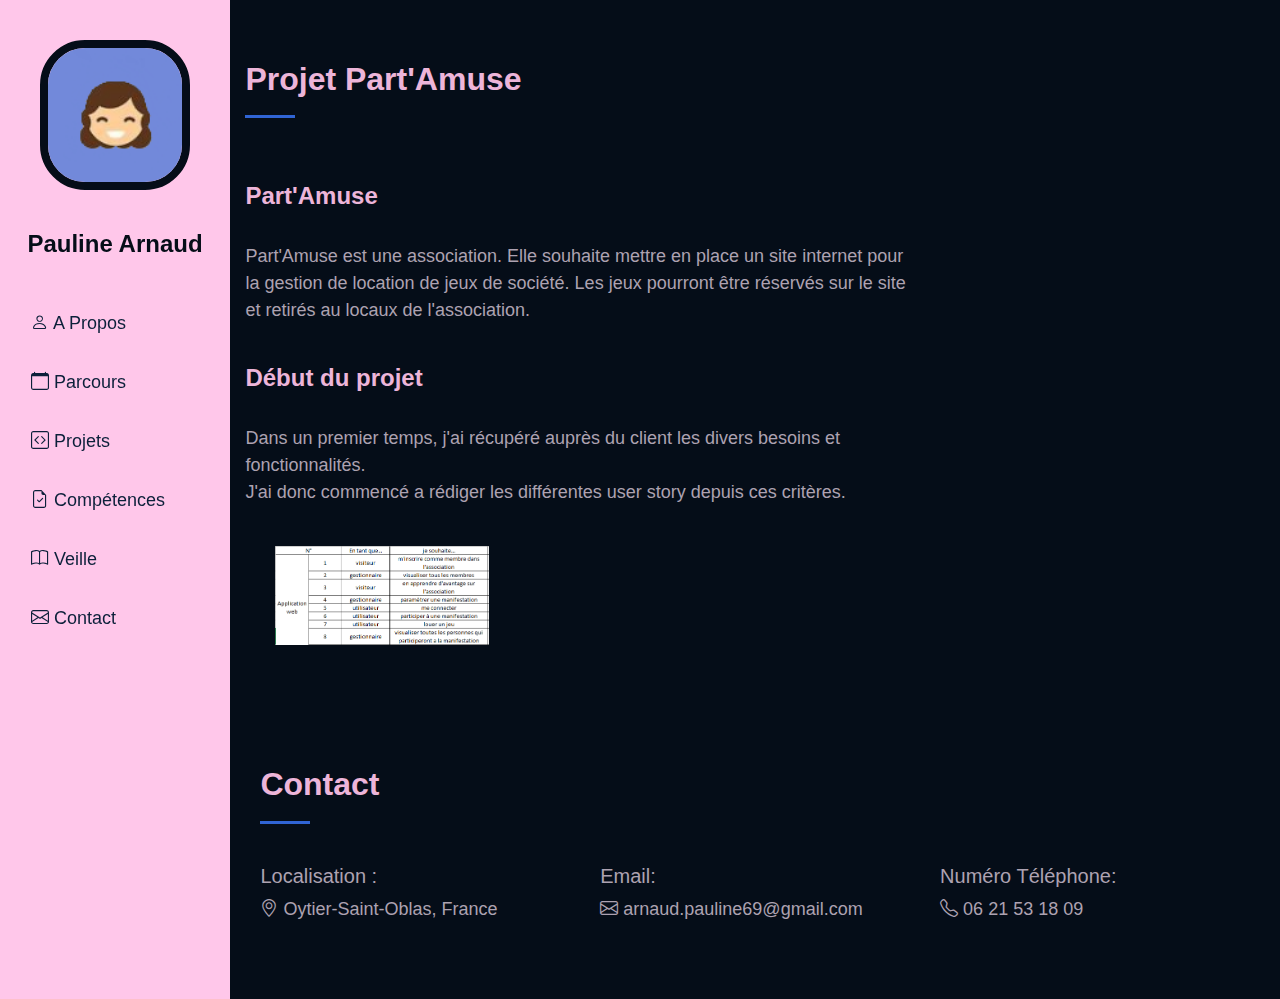
<file: projet_partAmuse.html>
<!DOCTYPE html>
<html lang="fr">

    <head>
        <meta charset="utf-8">
        <meta content="width=device-width, initial-scale=1.0" name="viewport">
        <title>ARNAUD Pauline Portfolio projet Part'Amuse</title>
        <!-- Fichier CSS -->
        <meta name="viewport" content="width=device-width, initial-scale=1, shrink-to-fit=no">
        <link href="css/style.css" rel="stylesheet">
        <link rel="stylesheet" href="https://stackpath.bootstrapcdn.com/bootstrap/4.4.1/css/bootstrap.min.css" integrity="sha384-Vkoo8x4CGsO3+Hhxv8T/Q5PaXtkKtu6ug5TOeNV6gBiFeWPGFN9MuhOf23Q9Ifjh" crossorigin="anonymous">
        <link rel="stylesheet" href="https://cdn.jsdelivr.net/npm/bootstrap-icons@1.4.0/font/bootstrap-icons.css">
    </head>

<body>
    <div class="grid">
        <div id="screen" class="screen-i"></div>
        <!-- ======= Header ======= -->
        <header id="header">
            <div id="navbar" class="d-flex flex-column position-fixed">
                <div class="profile">
                    <img src="img/avatar.png" alt="Pauline Arnaud" class="img-fluid">
                    <center><h1 class="text-light"><a href="index.html">Pauline Arnaud</a></h1></center>
                </div>
                <div class="sidebar" id="mysidebar">
                    <a href="index.html#apropos"><i class="bi-person"></i> A Propos</a>
                    <a href="index.html#parcours"><i class="bi-calendar"></i> Parcours</a>
                    <a href="index.html#projets"><i class="bi-code-square"></i> Projets</a>
                    <a href="index.html#competences"><i class="bi-file-earmark-check"></i> Compétences</a>
                    <a href="index.html#veille"><i class="bi-book"></i> Veille</a>
                    <a href="index.html#contact"><i class="bi-envelope"></i> Contact</a>
                    <a href="javascript:void(0);" class="icon" onclick="myFunction()"> Pauline Arnaud
                        <i class="fa fa-bars"></i>
                    </a>
                </div>
            </div>
        </header><!-- Fin Header -->
        <div class="content">
            <main id="main">
                <!-- ======= A Propos Section ======= -->
                <section id="apropos" class="apropos">
                    <div class="container">
                        <div class="section-title">
                            <h2>Projet Part'Amuse</h2>
                        </div>
                        <div class="row">
                            <div class="col-lg-8 pt-4 pt-lg-0 content">
                                </br><h3>Part'Amuse</h3></br>
                                <p>
                                    Part'Amuse est une association. Elle souhaite mettre en place un site internet pour la gestion de location de jeux de société.
                                    Les jeux pourront être réservés sur le site et retirés au locaux de l'association.
                                </p>
                            </div>
                            <div class="col-lg-8 pt-4 pt-lg-0 content">
                                </br><h3>Début du projet</h3></br>
                                <p>
                                    Dans un premier temps, j'ai récupéré auprès du client les divers besoins et fonctionnalités.</br>
                                    J'ai donc commencé a rédiger les différentes user story depuis ces critères.
                                </p>
                                <div class="col-lg-11 content"></br>
                                    <div class="col-lg-5">
                                        <img src="img/userStoryPA.PNG" class="img-fluid" alt="User Story Part'Amuse" id="myImg13">
                                            <div id="myModal13" class="modal">
                                                <span class="close" style="color: #3064D4; font-size: 55px; text-shadow: none;">&times;</span>
                                                <img class="modal-content" id="imgUSPA">
                                                <div id="caption13" style="margin-left: 20%;"></div>
                                            </div>
                                        </div>
                                    </div>
                            </div>
                        </div>
                    </div>
                </section>
            </main>

            <!-- ======= Footer ======= -->
            <footer id="footer">
                <div class="container">
                    <!-- ======= Contact Section ======= -->
                    <section id="contact" class="contact">
                        <div class="container">
                            <div class="section-title">
                                <h2>Contact</h2>
                            </div>
                            <div class="row">
                                <div class="col-lg-4 info">
                                    <div class="address">
                                        <h5>Localisation :</h4>
                                        <p><i class="bi-geo-alt"></i> Oytier-Saint-Oblas, France</p>
                                    </div>
                                </div>
                                <div class="col-lg-4">
                                    <div class="email">
                                        <h5>Email:</h4>
                                        <p><i class="bi-envelope"></i> arnaud.pauline69@gmail.com</p>
                                    </div>
                                </div>
                                <div class="col-lg-4">
                                    <div class="phone">
                                        <h5>Numéro Téléphone:</h4>
                                        <p><i class="bi-telephone"></i> 06 21 53 18 09</p>
                                    </div>
                                </div>
                            </div>
                        </div>
                    </section>
                    <!-- Fin Contact Section -->
                </div>
            </footer>
            <a href="#" class="back-to-top"><i class="icofont-simple-up"></i></a>
            <script src="js/script.js"></script>
            <script src="js/scriptPartAmuse.js"></script>
        </div>
    </div>
</body>

</html>
</file>
<file: css/style.css>
/*--------------------------------------------------
# GENERAL
--------------------------------------------------*/
/* bryan */
*{
  scroll-behavior: smooth;
}
.grid {
  display: grid;
  grid-template-columns:  18% 82%;
  grid-template-areas:
  "header .content"
}

body {
    font-family: "Open Sans", sans-serif;
    color: #EDB5D9;
    font-size: large;
    background-color: bisque;
  }

  a {
    color: #3a3a3b;
    text-decoration: none;
  }
  
  a:hover {
    color: #EDB5D9;
    text-decoration: none;
  }
  
  h1, h2, h3, h4, h5, h6 {
    font-family: "Poppins", sans-serif;
  }

  .screen-i{
    display: none;
  }

  p{
    font-size: large;
  }

  h3{
    color: #ACD0FE;
  }
/* 
  .id h4{
    color: #ACD0FE;
  }*/

  .apropos h4{
    color: #ACD0FE;
  } 


/*--------------------------------------------------
# HEADER
--------------------------------------------------*/
/* bryan */
#header{
    /* position: fixed; ne bouge pas par rapoort à la fenetre
    top: 0;
    left: 0; */
    bottom: 0; /*collé sur la gauche en haut et en bas*/
    /* width: 280px;  largeur de 300 pixels */
    transition: all ease-in-out 0.65s; /*apparition du header au chargement de la page*/
    z-index: 10; /*positionnement du menu en profondeur*/
    transition: all 0.65s; /*deplacement du header*/
    padding: 0 15px; /*de 15px*/
    background: #FFC7EA;
    overflow-y: auto;
}

#header .profile img {
    margin: 40px auto;
    display: block;
    width: 150px;
    border-radius: 30%;
    border: 8px solid #050D18;
  }
  
  #header .profile h1 {
    font-size: x-large;
    margin: 0;
    padding: 0;
    font-weight: 600;
    -moz-text-align-last: center;
    text-align-last: center;
    /* font-family: "Poppins", sans-serif; */
    font-family: 'Varela Round', sans-serif;

  }
  
  #header .profile h1 a, #header .profile h1 a:hover {
    color: #050D18;
    text-decoration: none;
  }

  /* bryan #main {
    margin-left: 280px;
  } */

@media (max-width: 1199px) {
    #header {
      width: 100%;
      height: auto;
      position: relative;
    }
    #header .profile {display: none;}
    #main {
      margin-left: 0;
    }
  }

  /*Phrase animé*/
  .animation-sentence {
    font-size: 2rem;
    position: absolute;
    margin-top: 5%;
    top: 50%;
    left: 50%;
    transform: translate(-50%, -50%);
    font-family: 'Varela Round', sans-serif;
    color: #A371A1;
  }
  
  @keyframes pulse {
    0% {
      opacity: 0;
    }
    12.5% {
      opacity: 1;
    }
    25% {
      opacity: 0;
    }
    100% {
      opacity: 0;
    }
  }
  .animation-sentence {
    animation: pulse 12s infinite ease-in-out;
    opacity: 0;
  }
  
  .animation-sentence:nth-child(2) {
    animation-delay: 5s;
  }
  
  .animation-sentence:nth-child(3) {
    animation-delay: 5s;
  }
  
  .animation-sentence:nth-child(4) {
    animation-delay: 3s;
  }



/*--------------------------------------------------
# NAVEBAR
--------------------------------------------------*/
.sidebar {
    margin: 0;
    padding: 0;
    width: 200px;
    height: auto;
    padding-top: 35px;
    overflow: auto;
  }
  
  .sidebar a {
    display: block;
    color: #0C203A;
    font-size: large;
    padding: 16px;
    text-decoration: none;
  }

   
   .sidebar a:not(:last-child).active {
    background-color: #0C203A;
    color:  #EDB5D9;
  } 
  
 .sidebar a:not(:last-child):hover:not(.active) {
    background-color: #0C203A;
    color: #EDB5D9;
  }
  
   .sidebar .icon{
    font-size: large;
    padding-right: 10px;
    display: none;
    text-decoration: none;
    color: black;
  }

  @media screen and (max-width: 1199px) {
    .sidebar {
      width: 100%;
      height: auto;
      position: relative;
      padding: 0%;
    }
    .sidebar a {float: left;}
  }
  
  @media screen and (max-width: 1199px) {
    .sidebar a:not(:last-child) {display: none;}
    .sidebar a.icon {
      display: block;
      float: right;
    }
  }
  
  @media screen and (max-width: 1199px) {
    .sidebar.responsive {
      position: fixed;
      margin-left: -15px;
      background: linear-gradient(#EDB5D9, #9198e5);
      /* background: linear-gradient(0.5turn, #EDB5D9, #A371A1, #050D18); */
    }
    .sidebar.responsive .icon {
      position: absolute;
      right: 0;
      top: 0;
      background-color: rgba(0, 0, 0, 0) ;
      color: white;
      /* text-decoration: none; */
    }
    /* bryan */
    .sidebar.responsive a {
      float: none;
      display: block;
      text-align: left;
      text-decoration: none;
    }
    #navbar{
      position: inherit !important;
    }
    .grid{
      display: unset;
    }
  }


/*--------------------------------------------------
# HERO
--------------------------------------------------*/
#hero{
    /* background-color: green; */
    width: 100%;
    height: 100vh;
    /* background: url("https://static.wikia.nocookie.net/heros/images/0/0a/Stitch_Infobox.jpg/revision/latest/top-crop/width/360/height/450?cb=20200828115753&path-prefix=fr") top center; */
    background: url("https://cdn.pixabay.com/photo/2018/08/18/13/26/interface-3614766_960_720.png");
    background-size: cover;
    z-index: 2;
    min-width: 300px;
    /* margin-left: 80%; */
  }
  
  #hero:before {
    content: "";
    /* background-color: #050D18; */
    position: absolute;
    bottom: 0;
    top: 0;
    left: 0;
    right: 0;
    z-index: 1;
}

#hero .hero-container {
    position: relative;
    z-index: 2;
    width: 100%;
    /* min-width: 300px; */
  }
  
  #hero h1 {
    margin: 0 0 0 0;
    font-size: 64px;
    font-weight: 700;
    line-height: 56px;
    color: #A371A1;
    /* margin-left: 10%; */
    display: flex;
    justify-content: center;
    align-items: baseline;
    font-family: 'Varela Round', sans-serif;
    /* font-family: 'Sniglet', cursive; */
  }
  
  #hero p {
    font-size: x-large; /*26px;*/
    font-family: 'Varela Round', sans-serif;
    /* font-family: "Poppins", sans-serif; */
    margin: 0 0 0 0;
    font-weight: 700;
    line-height: 56px;
    color: #A371A1;
    display: flex;
    justify-content: center;
    align-items: baseline;
  }
  
  /* #hero p span {
    color: #EDB5D9;
    padding-bottom: 4px;
    letter-spacing: 1px;
    border-bottom: 3px solid black;
  } */
  
   @media screen and (min-width: 12000px) {
    #hero {
      background-attachment: fixed;
      display: none;
    }
  }
   
  @media screen and (max-width: 1199px) {
    #hero{
      display: none !important;
    }
    #hero h1 {
      font-size: 28px;
      line-height: 36px;
      margin: 0;
    }
    /* #hero h2 {
      font-size: large; 18px;
      line-height: 24px;
      margin-bottom: 30px;
    }*/
    #hero p span {
        font-size: 18px;
    } 

    .screen-v{
      all: unset;
      height: 100%;
      width: 100%;
      position: absolute;
      z-index: 1;
      background-color: rgba(0, 0, 0, 0.5);
      display: block;
    }
  }


/*--------------------------------------------------
# MAIN
--------------------------------------------------*/
/* @media (max-width: 1199px) {
    #header {
        left: -300px;
        height: auto;
        position: relative;
        }
    #header .profile {
      display: none;}
    #main {
        margin-left: 0;
        }
} */

/*--------------------------------------------------
# SECTION
--------------------------------------------------*/
section {
    padding: 60px 0;
    overflow: hidden;
    background-color: #050D18;
    color: #ADA2B1;
  }

  .section-bg {
    background: #050D18;
  }
  
  .section-title {
    padding-bottom: 30px;
  }
  
  .section-title h2 {
    font-size: xx-large;
    font-weight: bold;
    margin-bottom: 10px;
    padding-bottom: 20px;
    position: relative;
    color: #EDB5D9;
  }
  
  .section-title h2::after {
    content: '';
    position: absolute;
    display: block;
    width: 50px;
    height: 3px;
    background: #3064D4;
    bottom: 0;
    left: 0;
  }
  
  .section-title p {
    margin-bottom: 0;
  }

  strong, b{
    color: #A371A1;
    /*A371A1*/
  }
  
  /*--------------------------------------------------------------
  # A PROPOS
  --------------------------------------------------------------*/
  .apropos .content h3 {
    font-weight: 700;
    font-size: x-large;
    color: #EDB5D9;
  }
     
  #matete{
    width: 200px;
    height: 200px;
    margin: 8% 0 0 0;
  } 
 /* .apropos .content ul i {
    font-size: xx-large;
    padding-right: 2px;
    color: red;
  }
  
  .apropos .content p:last-child {
    margin-bottom: 0;
  } */
  

  /*--------------------------------------------------------------
  # Mes compétences
  --------------------------------------------------------------*/

  #competences h4{
    color: #ACD0FE;
  }


  /*--------------------------------------------------------------
  # Parcours
  --------------------------------------------------------------*/
  /* .resume .resume-title {
    font-size: 26px;
    font-weight: 700;
    margin-top: 20px;
    margin-bottom: 20px;
    color: #EDB5D9;
  }
  
  .resume .resume-item {
    padding: 0 0 20px 20px;
    margin-top: -2px;
    border-left: 2px solid rgb(48, 100, 212);
    position: relative;
  }
  
  .resume .resume-item h4 {
    line-height: 18px;
    font-size: 18px;
    font-weight: 600;
    text-transform: uppercase;
    font-family: "Poppins", sans-serif;
    color: #EDB5D9;
    margin-bottom: 10px;
  }
  
  .resume .resume-item h5 {
    font-size: 16px;
    background: #EDB5D9;
    color: #050d18;
    padding: 5px 15px;
    display: inline-block;
    font-weight: 600;
    margin-bottom: 10px;
  }
  
  .resume .resume-item ul {
    padding-left: 20px;
  }
  
  .resume .resume-item ul li {
    padding-bottom: 10px;
  }
  
  .resume .resume-item:last-child {
    padding-bottom: 0;
  }
  
  .resume .resume-item::before {
    content: "";
    position: absolute;
    width: 16px;
    height: 16px;
    border-radius: 50px;
    left: -9px;
    top: 0;
    background: #BCCFFF;
    border: 2px solid #3064D4;
  } */



  .rightbox, .rightbox-2 {
    padding: 0rem 0rem 0em 0em;
    height: 100%;
    /* background-color: red; */
  }
  
  .rb-container {
    /* font-family: "PT Sans", sans-serif; */
    font-family: "Open Sans", sans-serif;
    width: 80%;
    margin: auto;
    display: block;
    position: relative;
    font-size: 18px;
    }
  
  .rb-container ul.rb {
    margin: 2.5em 0;
    padding: 0;
    display: inline-block;
  }
  
  .rb-container ul.rb li {
    list-style: none;
    margin: auto;
    /* margin-left: 1em; */
    min-height: 50px;
    border-left: 1px dashed #EDB5D9;
    padding: 0 0 25px 30px;
    position: relative;
  }
  
  .rightbox-2 .rb-container ul.rb li {
    padding: 0 0 15px 30px;
  }

  .rb-container ul.rb li:last-child {
    border-left: 0;
  }
  
  .rb-container ul.rb li::before {
    position: absolute;
    left: -18px;
    top: -5px;
    content: " ";
    border: 8px solid rgba(172, 208, 254, 1);
    border-radius: 500%;
    background: #ACD0FE;
    height: 20px;
    width: 20px;
    transition: all 500ms ease-in-out;
  }
  
  .rb-container ul.rb li:hover::before {
    border-color: #3064D4;
    transition: all 500ms ease-in-out;
  }
  
  ul.rb li .timestamp {
    color: #EDB5D9;
    position: relative;
    /* width: 100px; */
    font-size: 20px;
  }
  
  .item-title {
    color: #ADA2B1;
  }


  /*--------------------------------------------------------------
  # Projets
  --------------------------------------------------------------*/
  /* #projets .projets-item{
    background-color: white;
    color: #050d18;

  } */

  
  .apropos .row .col-lg-4 .img-fluid{
    align-items: center;
  }
 /*tableau page Amiciel bilan*/
  #tbl-biln thead{
    color: #ACD0FE;
  }

  #tbl-biln tbody{
    color: #ADA2B1;
  }


/*CARDS PROJETS*/

#projets .card{
  margin-top: 10px;
  width: 300px;
  height: 400px;
  background-color: rgba(0,0,0,0.2);
  border: solid;
  border-color: #EDB5D9;
}

#projets .card h5{
  color: #ACD0FE;
  text-align: center;
}

#projets img{
  width: 290px;
  height: 150px;
}

#projets .card .card-body{
  border-top: solid;
  border-color: #EDB5D9;
}

/* #cardtest p{
  text-align: center;
} */



/*--------------------------------------------------------------
  # MODAL IMAGES
  --------------------------------------------------------------*/
  #myImg {
    border-radius: 5px;
    cursor: pointer;
    transition: 0.3s;
  }

  #myImg5{
    width: 85%;
    height: 85%;
  }

  #myImg10{
    width: 85%;
    height: 85%;
  }

  #myImg11{
    width: 100%;
    height: 15%;
  }

  #myImg12{
    width: 60%;
    height: 70%;
  }


  #myImg:hover {opacity: 0.7;}

  /* The Modal (background) */
  .modal {
    display: none;
    position: fixed;
    z-index: 1;
    padding-top: 100px;
    left: 0;
    top: 0;
    width: 100%; 
    height: 100%; 
    overflow: auto;
    background-color: rgba(0,0,0,0.9);
  }


  /* Modal Content (image) */
  .modal-content {
    margin: auto;
    display: block;
    width: 80%;
    max-width: 1000px;
  }

  #imgDut {
    margin: auto;
    display: block;
    width: 80%;
    max-width: 780px;
  }

  #imgPgVot{
    margin: auto;
    display: block;
    width: 80%;
    max-width: 400px;
  }

  /* Caption of Modal Image */
  #caption {
    /* margin-left: auto; */
    display: block;
    width: 80%;
    max-width: 700px;
    text-align: center;
    color: #EDB5D9;
    padding: 10px 0;
    height: 150px;
  }

  /* Add Animation */
  .modal-content, #caption {  
    -webkit-animation-name: zoom;
    -webkit-animation-duration: 0.6s;
    animation-name: zoom;
    animation-duration: 0.6s;
  }

  @-webkit-keyframes zoom {
    from {-webkit-transform:scale(0)} 
    to {-webkit-transform:scale(1)}
  }

  @keyframes zoom {
    from {transform:scale(0)} 
    to {transform:scale(1)}
  }

  /* The Close Button */
  .close {
    position: absolute;
    top: 25px;
    right: 45px;
    width: 60px;
    height: 60px;
    font-weight: bold;
    transition: 0.3s;
    text-decoration: none;
  }

  .close:hover,
  .close:focus {
    color: #EDB5D9;
    text-decoration: none;
    cursor: pointer;
  }

  /* 100% Image Width on Smaller Screens */
  @media only screen and (max-width: 700px){
    .modal-content {
      width: 100%;
    }
  }


/*--------------------------------------------------
# VEILLE
--------------------------------------------------*/
  .link{
    text-decoration: none;
    color: #ADA2B1;
  }


/*--------------------------------------------------
# FOOTER
--------------------------------------------------*/
#footer{
    background-color: #050d18;
    z-index: 2;
}
</file>
